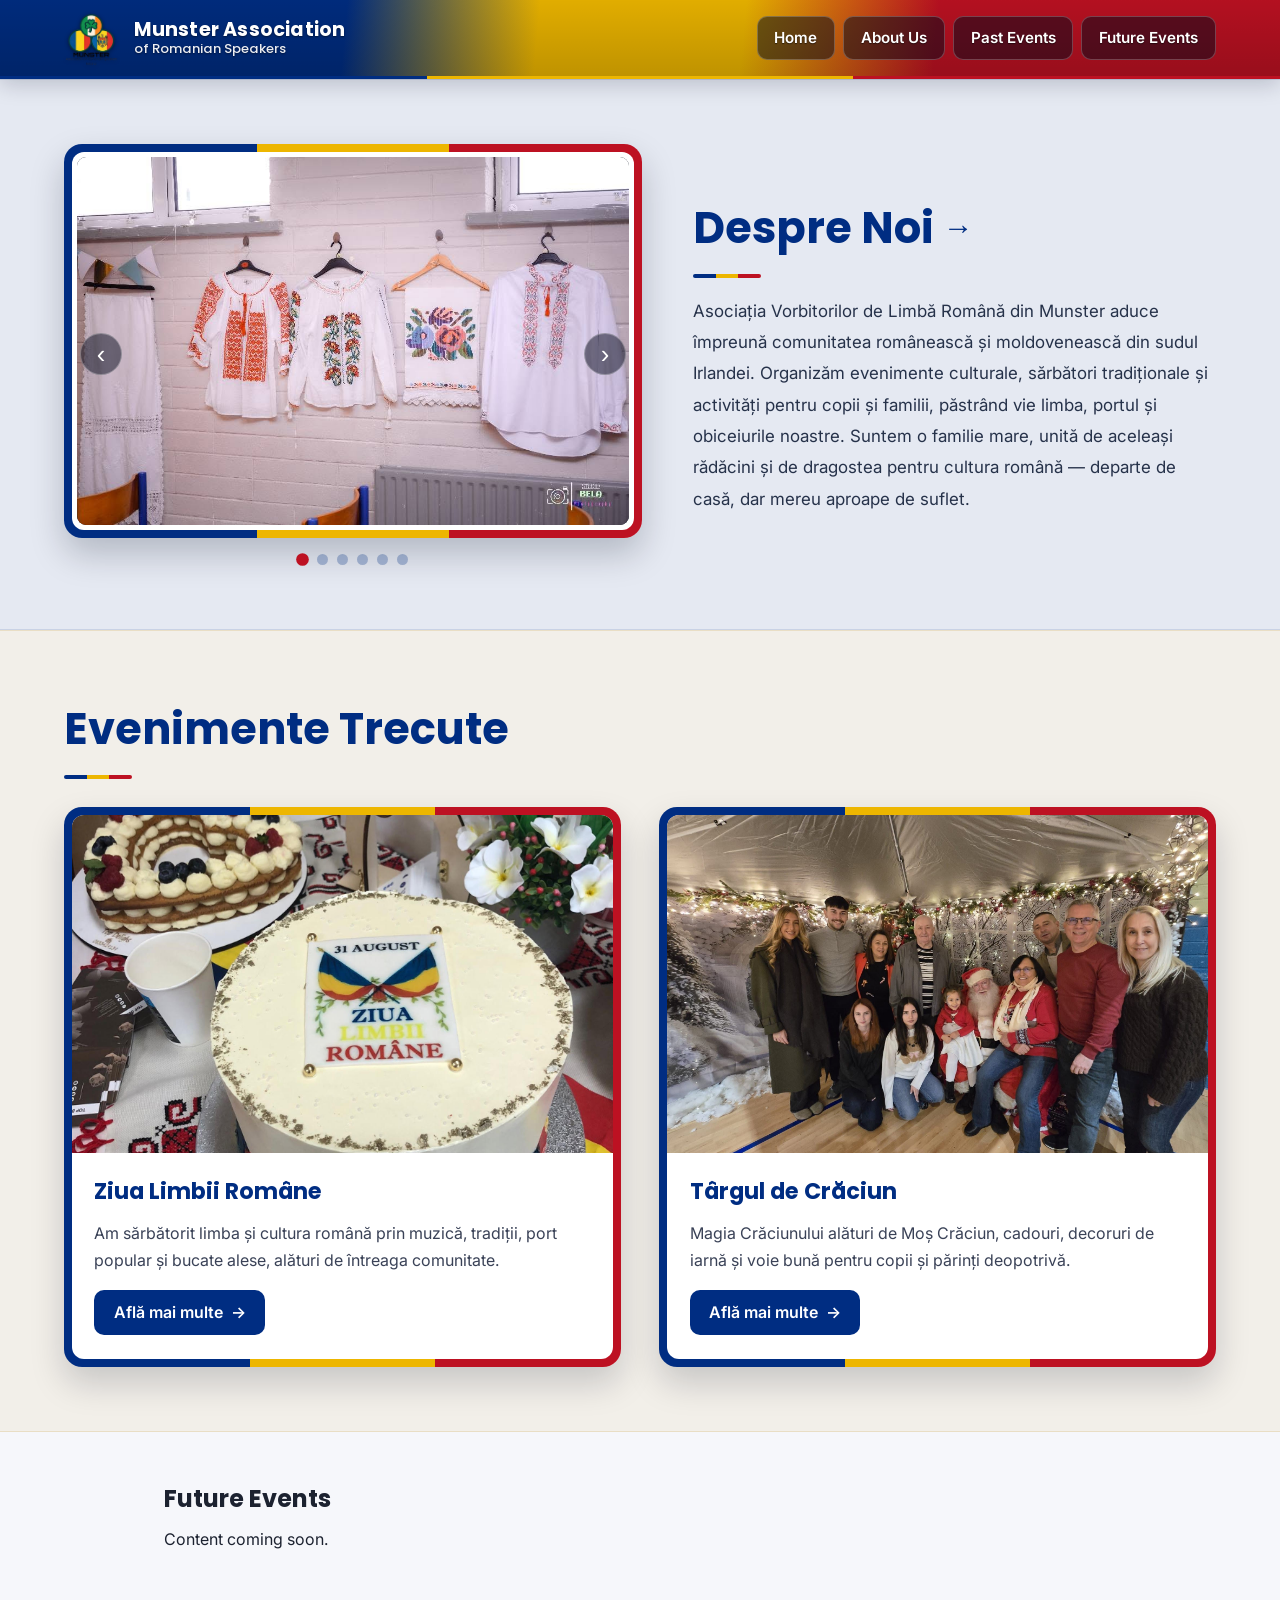
<file: index.html>
<!DOCTYPE html>
<html lang="en">
<head>
  <meta charset="UTF-8" />
  <meta name="viewport" content="width=device-width, initial-scale=1.0" />
  <title>Munster Association of Romanian Speakers</title>
  <meta
    name="description"
    content="Munster Association of Romanian Speakers — connecting and supporting the Romanian-speaking community across Munster, Ireland."
  />

  <link rel="preconnect" href="https://fonts.googleapis.com" />
  <link rel="preconnect" href="https://fonts.gstatic.com" crossorigin />
  <link
    href="https://fonts.googleapis.com/css2?family=Poppins:wght@500;600;700&family=Inter:wght@400;500;600&display=swap"
    rel="stylesheet"
  />

  <link rel="stylesheet" href="style.css" />
</head>
<body>
  <header class="site-header">
    <nav class="navbar" aria-label="Primary">
      <!-- Logo + organisation name (top left) -->
      <a class="brand" href="#home" aria-label="Munster Association of Romanian Speakers — home">
        <img
          class="brand__logo"
          src="images/logo.png"
          alt="Munster Association of Romanian Speakers logo"
          width="56"
          height="56"
        />
        <span class="brand__text">
          <span class="brand__name">Munster Association</span>
          <span class="brand__sub">of Romanian Speakers</span>
        </span>
      </a>

      <!-- Mobile menu toggle -->
      <button
        class="nav-toggle"
        aria-label="Open menu"
        aria-controls="primary-menu"
        aria-expanded="false"
      >
        <span class="nav-toggle__bar"></span>
        <span class="nav-toggle__bar"></span>
        <span class="nav-toggle__bar"></span>
      </button>

      <!-- Navigation buttons -->
      <ul class="nav-menu" id="primary-menu">
        <li><a class="nav-link" href="#home">Home</a></li>
        <li><a class="nav-link" href="#about">About Us</a></li>
        <li><a class="nav-link" href="#past-events">Past Events</a></li>
        <li><a class="nav-link" href="#future-events">Future Events</a></li>
      </ul>
    </nav>
  </header>

  <main id="home">
    <!-- About Us / Despre Noi -->
    <section id="about" class="about">
      <div class="about__inner">
        <!-- Sliding photo show with Romanian flag frame -->
        <div class="slideshow" data-slideshow aria-roledescription="carousel" aria-label="Photos from our community">
          <div class="slideshow__frame">
            <div class="slideshow__mat">
              <div class="slideshow__viewport">
                <div class="slideshow__track">
                  <img class="slide" src="images/about/about-1.jpg" alt="Traditional Romanian embroidered blouses on display" loading="lazy" />
                  <img class="slide" src="images/about/about-2.jpg" alt="Community members in traditional dress beside the Romanian, Irish and EU flags" loading="lazy" />
                  <img class="slide" src="images/about/about-3.jpg" alt="Members singing together at a cultural event" loading="lazy" />
                  <img class="slide" src="images/about/about-4.jpg" alt="Celebration cakes for Ziua Limbii Române (Romanian Language Day)" loading="lazy" />
                  <img class="slide" src="images/about/about-5.jpg" alt="Families gathered at our Christmas event" loading="lazy" />
                  <img class="slide" src="images/about/about-6.jpg" alt="Santa and helpers at the community Christmas ride" loading="lazy" />
                </div>
              </div>
            </div>
          </div>

          <button class="slideshow__btn slideshow__btn--prev" type="button" aria-label="Previous photo">&#8249;</button>
          <button class="slideshow__btn slideshow__btn--next" type="button" aria-label="Next photo">&#8250;</button>
          <div class="slideshow__dots" role="tablist" aria-label="Choose photo"></div>
        </div>

        <!-- Text -->
        <div class="about__text">
          <h2 class="about__title">
            <a class="about__title-link" href="about.html">
              Despre Noi
              <span class="about__arrow" aria-hidden="true">&#8594;</span>
            </a>
          </h2>
          <p class="about__lead">
            Asociația Vorbitorilor de Limbă Română din Munster aduce împreună
            comunitatea românească și moldovenească din sudul Irlandei.
            Organizăm evenimente culturale, sărbători tradiționale și activități
            pentru copii și familii, păstrând vie limba, portul și obiceiurile
            noastre. Suntem o familie mare, unită de aceleași rădăcini și de
            dragostea pentru cultura română — departe de casă, dar mereu
            aproape de suflet.
          </p>
        </div>
      </div>
    </section>

    <!-- Past Events / Evenimente Trecute -->
    <section id="past-events" class="events">
      <div class="events__inner">
        <h2 class="events__title">Evenimente Trecute</h2>

        <div class="events__grid">
          <!-- Ziua Limbii Române -->
          <article class="event-card">
            <div class="event-card__frame">
              <div class="event-card__mat">
                <div class="event-card__media">
                  <img
                    src="images/events/ziua-limbii-romane.jpg"
                    alt="Tort festiv pentru Ziua Limbii Române"
                    loading="lazy"
                  />
                </div>
                <div class="event-card__body">
                  <h3 class="event-card__title">Ziua Limbii Române</h3>
                  <p class="event-card__text">
                    Am sărbătorit limba și cultura română prin muzică, tradiții,
                    port popular și bucate alese, alături de întreaga comunitate.
                  </p>
                  <a class="event-card__btn" href="ziua-limbii-romane.html">
                    Află mai multe <span aria-hidden="true">&#8594;</span>
                  </a>
                </div>
              </div>
            </div>
          </article>

          <!-- Târgul de Crăciun -->
          <article class="event-card">
            <div class="event-card__frame">
              <div class="event-card__mat">
                <div class="event-card__media">
                  <img
                    src="images/events/targ-de-craciun.jpg"
                    alt="Familii alături de Moș Crăciun la Târgul de Crăciun"
                    loading="lazy"
                  />
                </div>
                <div class="event-card__body">
                  <h3 class="event-card__title">Târgul de Crăciun</h3>
                  <p class="event-card__text">
                    Magia Crăciunului alături de Moș Crăciun, cadouri, decoruri
                    de iarnă și voie bună pentru copii și părinți deopotrivă.
                  </p>
                  <a class="event-card__btn" href="targ-de-craciun.html">
                    Află mai multe <span aria-hidden="true">&#8594;</span>
                  </a>
                </div>
              </div>
            </div>
          </article>
        </div>
      </div>
    </section>

    <section id="future-events" class="section">
      <h2>Future Events</h2>
      <p>Content coming soon.</p>
    </section>
  </main>

  <script src="script.js"></script>
</body>
</html>
</file>
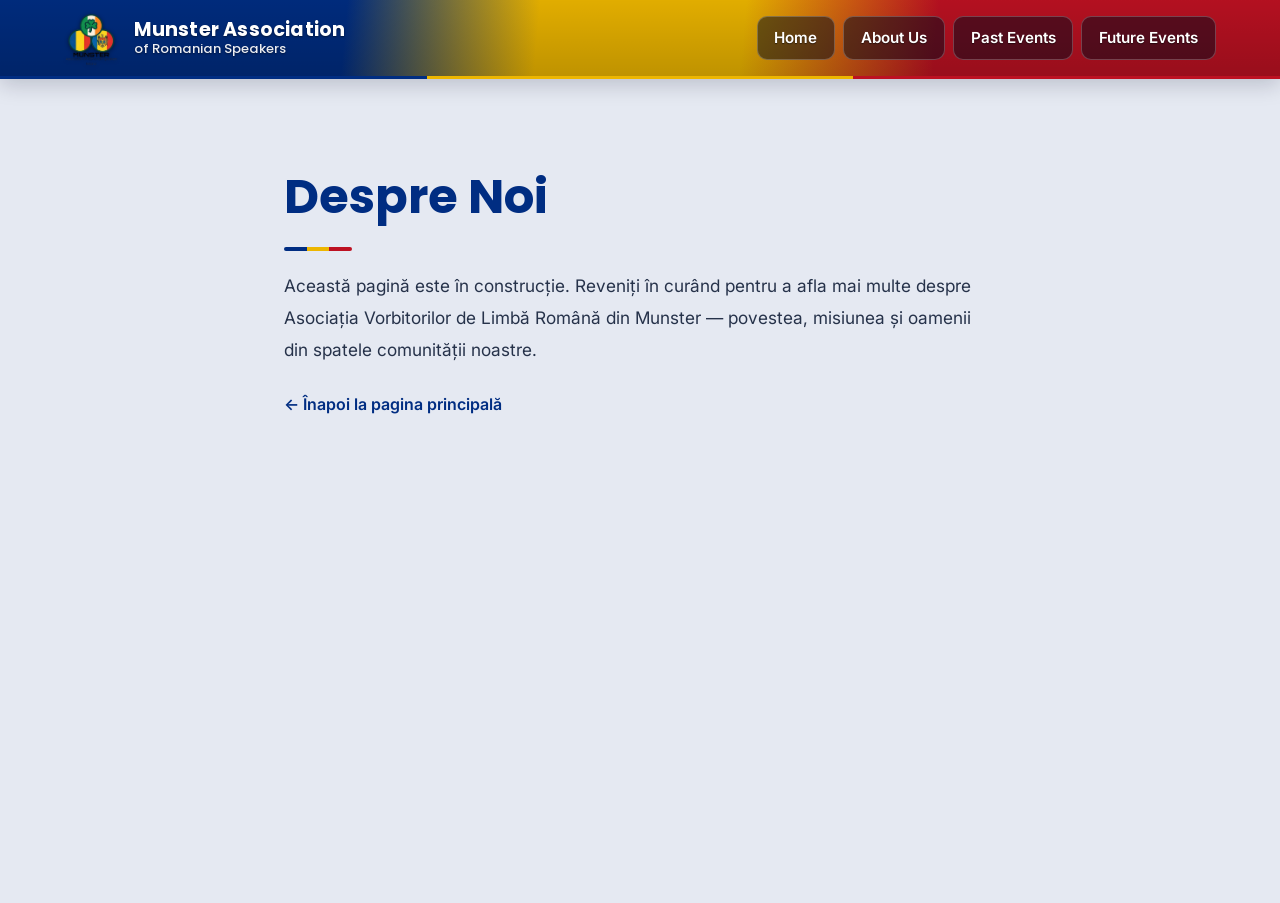
<file: about.html>
<!DOCTYPE html>
<html lang="ro">
<head>
  <meta charset="UTF-8" />
  <meta name="viewport" content="width=device-width, initial-scale=1.0" />
  <title>Despre Noi — Munster Association of Romanian Speakers</title>
  <meta
    name="description"
    content="Despre Asociația Vorbitorilor de Limbă Română din Munster — comunitate, cultură și tradiții românești în Irlanda."
  />

  <link rel="preconnect" href="https://fonts.googleapis.com" />
  <link rel="preconnect" href="https://fonts.gstatic.com" crossorigin />
  <link
    href="https://fonts.googleapis.com/css2?family=Poppins:wght@500;600;700&family=Inter:wght@400;500;600&display=swap"
    rel="stylesheet"
  />

  <link rel="stylesheet" href="style.css" />
</head>
<body>
  <header class="site-header">
    <nav class="navbar" aria-label="Primary">
      <a class="brand" href="index.html" aria-label="Munster Association of Romanian Speakers — home">
        <img
          class="brand__logo"
          src="images/logo.png"
          alt="Munster Association of Romanian Speakers logo"
          width="56"
          height="56"
        />
        <span class="brand__text">
          <span class="brand__name">Munster Association</span>
          <span class="brand__sub">of Romanian Speakers</span>
        </span>
      </a>

      <button
        class="nav-toggle"
        aria-label="Open menu"
        aria-controls="primary-menu"
        aria-expanded="false"
      >
        <span class="nav-toggle__bar"></span>
        <span class="nav-toggle__bar"></span>
        <span class="nav-toggle__bar"></span>
      </button>

      <ul class="nav-menu" id="primary-menu">
        <li><a class="nav-link" href="index.html#home">Home</a></li>
        <li><a class="nav-link" href="about.html">About Us</a></li>
        <li><a class="nav-link" href="index.html#past-events">Past Events</a></li>
        <li><a class="nav-link" href="index.html#future-events">Future Events</a></li>
      </ul>
    </nav>
  </header>

  <main>
    <section class="page">
      <div class="page__inner">
        <h1 class="page__title">Despre Noi</h1>
        <p class="page__lead">
          Această pagină este în construcție. Reveniți în curând pentru a afla
          mai multe despre Asociația Vorbitorilor de Limbă Română din Munster —
          povestea, misiunea și oamenii din spatele comunității noastre.
        </p>
        <a class="page__back" href="index.html">&#8592; Înapoi la pagina principală</a>
      </div>
    </section>
  </main>

  <script src="script.js"></script>
</body>
</html>
</file>
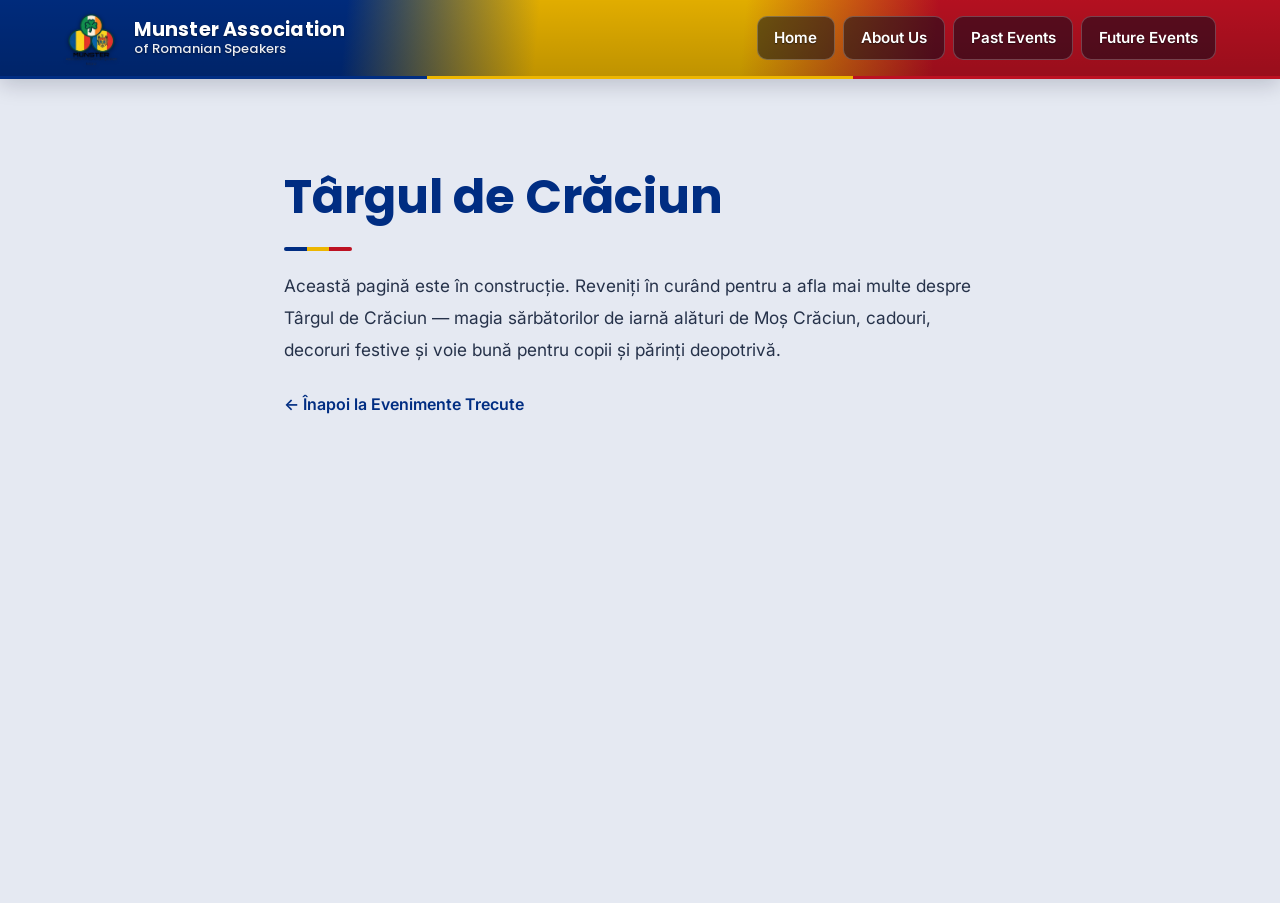
<file: targ-de-craciun.html>
<!DOCTYPE html>
<html lang="ro">
<head>
  <meta charset="UTF-8" />
  <meta name="viewport" content="width=device-width, initial-scale=1.0" />
  <title>Târgul de Crăciun — Munster Association of Romanian Speakers</title>
  <meta
    name="description"
    content="Târgul de Crăciun — magia sărbătorilor de iarnă alături de Moș Crăciun, organizat de Asociația Vorbitorilor de Limbă Română din Munster."
  />

  <link rel="preconnect" href="https://fonts.googleapis.com" />
  <link rel="preconnect" href="https://fonts.gstatic.com" crossorigin />
  <link
    href="https://fonts.googleapis.com/css2?family=Poppins:wght@500;600;700&family=Inter:wght@400;500;600&display=swap"
    rel="stylesheet"
  />

  <link rel="stylesheet" href="style.css" />
</head>
<body>
  <header class="site-header">
    <nav class="navbar" aria-label="Primary">
      <a class="brand" href="index.html" aria-label="Munster Association of Romanian Speakers — home">
        <img
          class="brand__logo"
          src="images/logo.png"
          alt="Munster Association of Romanian Speakers logo"
          width="56"
          height="56"
        />
        <span class="brand__text">
          <span class="brand__name">Munster Association</span>
          <span class="brand__sub">of Romanian Speakers</span>
        </span>
      </a>

      <button
        class="nav-toggle"
        aria-label="Open menu"
        aria-controls="primary-menu"
        aria-expanded="false"
      >
        <span class="nav-toggle__bar"></span>
        <span class="nav-toggle__bar"></span>
        <span class="nav-toggle__bar"></span>
      </button>

      <ul class="nav-menu" id="primary-menu">
        <li><a class="nav-link" href="index.html#home">Home</a></li>
        <li><a class="nav-link" href="about.html">About Us</a></li>
        <li><a class="nav-link" href="index.html#past-events">Past Events</a></li>
        <li><a class="nav-link" href="index.html#future-events">Future Events</a></li>
      </ul>
    </nav>
  </header>

  <main>
    <section class="page">
      <div class="page__inner">
        <h1 class="page__title">Târgul de Crăciun</h1>
        <p class="page__lead">
          Această pagină este în construcție. Reveniți în curând pentru a afla
          mai multe despre Târgul de Crăciun — magia sărbătorilor de iarnă
          alături de Moș Crăciun, cadouri, decoruri festive și voie bună pentru
          copii și părinți deopotrivă.
        </p>
        <a class="page__back" href="index.html#past-events">&#8592; Înapoi la Evenimente Trecute</a>
      </div>
    </section>
  </main>

  <script src="script.js"></script>
</body>
</html>
</file>
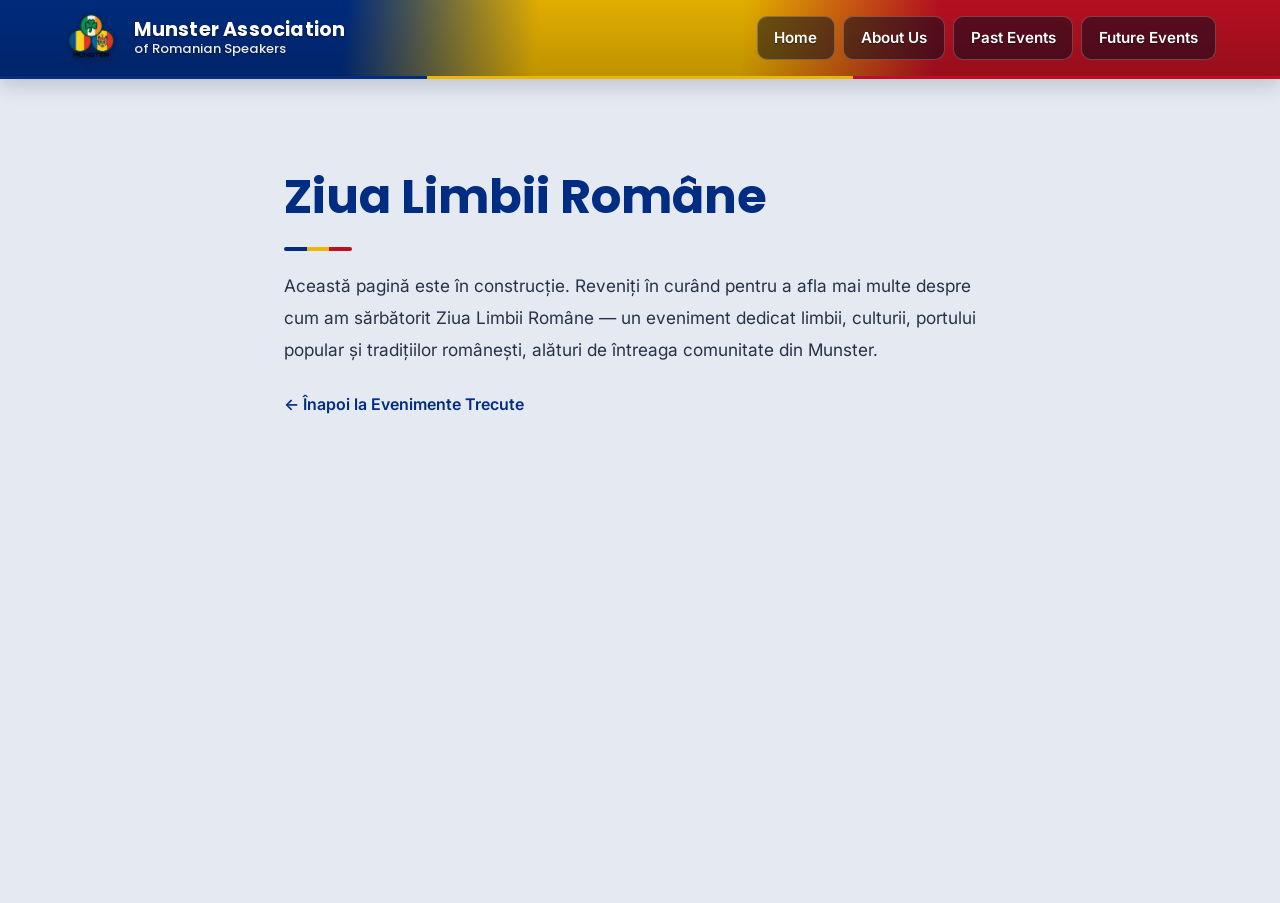
<file: ziua-limbii-romane.html>
<!DOCTYPE html>
<html lang="ro">
<head>
  <meta charset="UTF-8" />
  <meta name="viewport" content="width=device-width, initial-scale=1.0" />
  <title>Ziua Limbii Române — Munster Association of Romanian Speakers</title>
  <meta
    name="description"
    content="Ziua Limbii Române — un eveniment dedicat limbii, culturii și tradițiilor românești, organizat de Asociația Vorbitorilor de Limbă Română din Munster."
  />

  <link rel="preconnect" href="https://fonts.googleapis.com" />
  <link rel="preconnect" href="https://fonts.gstatic.com" crossorigin />
  <link
    href="https://fonts.googleapis.com/css2?family=Poppins:wght@500;600;700&family=Inter:wght@400;500;600&display=swap"
    rel="stylesheet"
  />

  <link rel="stylesheet" href="style.css" />
</head>
<body>
  <header class="site-header">
    <nav class="navbar" aria-label="Primary">
      <a class="brand" href="index.html" aria-label="Munster Association of Romanian Speakers — home">
        <img
          class="brand__logo"
          src="images/logo.png"
          alt="Munster Association of Romanian Speakers logo"
          width="56"
          height="56"
        />
        <span class="brand__text">
          <span class="brand__name">Munster Association</span>
          <span class="brand__sub">of Romanian Speakers</span>
        </span>
      </a>

      <button
        class="nav-toggle"
        aria-label="Open menu"
        aria-controls="primary-menu"
        aria-expanded="false"
      >
        <span class="nav-toggle__bar"></span>
        <span class="nav-toggle__bar"></span>
        <span class="nav-toggle__bar"></span>
      </button>

      <ul class="nav-menu" id="primary-menu">
        <li><a class="nav-link" href="index.html#home">Home</a></li>
        <li><a class="nav-link" href="about.html">About Us</a></li>
        <li><a class="nav-link" href="index.html#past-events">Past Events</a></li>
        <li><a class="nav-link" href="index.html#future-events">Future Events</a></li>
      </ul>
    </nav>
  </header>

  <main>
    <section class="page">
      <div class="page__inner">
        <h1 class="page__title">Ziua Limbii Române</h1>
        <p class="page__lead">
          Această pagină este în construcție. Reveniți în curând pentru a afla
          mai multe despre cum am sărbătorit Ziua Limbii Române — un eveniment
          dedicat limbii, culturii, portului popular și tradițiilor românești,
          alături de întreaga comunitate din Munster.
        </p>
        <a class="page__back" href="index.html#past-events">&#8592; Înapoi la Evenimente Trecute</a>
      </div>
    </section>
  </main>

  <script src="script.js"></script>
</body>
</html>
</file>
<file: style.css>
/* =========================================================
   Munster Association of Romanian Speakers
   Global styles + navigation bar
   ========================================================= */

/* ---- Reset / base ---- */
*,
*::before,
*::after {
  box-sizing: border-box;
  margin: 0;
  padding: 0;
}

:root {
  /* Romanian flag palette (deepened a touch for a richer, darker bar) */
  --ro-blue: #002d82;
  --ro-yellow: #edb600;
  --ro-red: #bd1122;

  --ink: #1c2230;
  --header-height: 76px;
}

html {
  scroll-behavior: smooth;
}

body {
  font-family: "Inter", system-ui, -apple-system, "Segoe UI", Roboto, sans-serif;
  color: var(--ink);
  background: #f6f7fb;
  line-height: 1.6;
}

img {
  display: block;
  max-width: 100%;
}

a {
  text-decoration: none;
  color: inherit;
}

/* =========================================================
   Header / Navigation
   ========================================================= */
.site-header {
  position: sticky;
  top: 0;
  z-index: 1000;

  /* The Romanian tricolour as the bar background.
     Each colour holds its own band, with a gentle feather at the
     seams — enough blend to feel crafted, not a smeared gradient. */
  background-image:
    /* subtle depth that deepens toward the base — no hazy white sheen,
       so the colours read clear and crisp */
    linear-gradient(to bottom, rgba(0, 0, 0, 0.05), rgba(0, 0, 0, 0.2)),
    /* the flag — clear colour fields with smooth, wider blends at the seams */
    linear-gradient(
      95deg,
      var(--ro-blue) 0%,
      var(--ro-blue) 27%,
      var(--ro-yellow) 42%,
      var(--ro-yellow) 58%,
      var(--ro-red) 73%,
      var(--ro-red) 100%
    );

  box-shadow: 0 6px 20px rgba(6, 12, 34, 0.18);
}

/* A crisp, hard-edged tricolour hairline anchors the softer bar above
   it — a deliberate designer touch rather than a tacky full blend. */
.site-header::after {
  content: "";
  display: block;
  height: 3px;
  background-image: linear-gradient(
    90deg,
    var(--ro-blue) 0 33.33%,
    var(--ro-yellow) 33.33% 66.66%,
    var(--ro-red) 66.66% 100%
  );
}

.navbar {
  max-width: 1200px;
  min-height: var(--header-height);
  margin: 0 auto;
  padding: 0.6rem 1.5rem;

  display: flex;
  align-items: center;
  justify-content: space-between;
  gap: 1rem;
}

/* ---- Brand (logo + name), top left ---- */
.brand {
  display: inline-flex;
  align-items: center;
  gap: 0.85rem;
  color: #fff;
}

.brand__logo {
  height: 56px;
  width: 56px;
  object-fit: contain;
  /* the transparent logo lifts off the blue band nicely */
  filter: drop-shadow(0 1px 2px rgba(0, 0, 0, 0.45));
}

.brand__text {
  display: flex;
  flex-direction: column;
  line-height: 1.15;
}

.brand__name {
  font-family: "Poppins", sans-serif;
  font-weight: 700;
  font-size: 1.2rem;
  letter-spacing: 0.2px;
  color: #ffffff;
  text-shadow: 0 1px 2px rgba(0, 0, 0, 0.5);
}

.brand__sub {
  font-family: "Poppins", sans-serif;
  font-weight: 500;
  font-size: 0.82rem;
  color: rgba(255, 255, 255, 0.92);
  text-shadow: 0 1px 2px rgba(0, 0, 0, 0.45);
}

/* ---- Navigation buttons ---- */
.nav-menu {
  list-style: none;
  display: flex;
  align-items: center;
  gap: 0.5rem;
}

.nav-link {
  display: inline-block;
  padding: 0.55rem 1.05rem;
  border-radius: 10px;
  font-weight: 600;
  font-size: 0.95rem;
  color: #ffffff;

  /* solid, crisp dark buttons that read as one set over any band */
  background: rgba(6, 11, 28, 0.52);
  border: 1px solid rgba(255, 255, 255, 0.22);
  text-shadow: 0 1px 1px rgba(0, 0, 0, 0.5);
  transition: background 0.2s ease, transform 0.2s ease,
    border-color 0.2s ease, box-shadow 0.2s ease;
}

.nav-link:hover,
.nav-link:focus-visible {
  background: rgba(6, 11, 28, 0.7);
  border-color: rgba(255, 255, 255, 0.5);
  transform: translateY(-1px);
  box-shadow: 0 4px 12px rgba(0, 0, 0, 0.22);
  outline: none;
}

.nav-link:active {
  transform: translateY(0);
}

/* ---- Mobile toggle (hidden on desktop) ---- */
.nav-toggle {
  display: none;
  flex-direction: column;
  justify-content: center;
  gap: 5px;
  width: 46px;
  height: 46px;
  padding: 0 10px;
  border: 1px solid rgba(255, 255, 255, 0.35);
  border-radius: 10px;
  background: rgba(12, 18, 38, 0.28);
  cursor: pointer;
}

.nav-toggle__bar {
  height: 3px;
  width: 100%;
  border-radius: 3px;
  background: #fff;
  transition: transform 0.25s ease, opacity 0.2s ease;
}

/* animate to an "X" when open */
.nav-toggle[aria-expanded="true"] .nav-toggle__bar:nth-child(1) {
  transform: translateY(8px) rotate(45deg);
}
.nav-toggle[aria-expanded="true"] .nav-toggle__bar:nth-child(2) {
  opacity: 0;
}
.nav-toggle[aria-expanded="true"] .nav-toggle__bar:nth-child(3) {
  transform: translateY(-8px) rotate(-45deg);
}

/* =========================================================
   Responsive
   ========================================================= */
@media (max-width: 860px) {
  .nav-toggle {
    display: flex;
  }

  .nav-menu {
    position: absolute;
    top: 100%;
    left: 0;
    right: 0;
    flex-direction: column;
    align-items: stretch;
    gap: 0.5rem;
    padding: 1rem 1.5rem 1.25rem;

    /* solid backing for the dropdown so links stay readable */
    background: var(--ro-blue);
    border-top: 3px solid var(--ro-yellow);
    box-shadow: 0 12px 22px rgba(6, 12, 34, 0.28);

    /* hidden state */
    transform: translateY(-8px);
    opacity: 0;
    pointer-events: none;
    transition: transform 0.22s ease, opacity 0.22s ease;
  }

  .nav-menu.is-open {
    transform: translateY(0);
    opacity: 1;
    pointer-events: auto;
  }

  .nav-link {
    display: block;
    text-align: center;
  }

  .brand__name {
    font-size: 1.05rem;
  }
  .brand__sub {
    font-size: 0.76rem;
  }
}

@media (max-width: 420px) {
  .brand__sub {
    display: none;
  }
  .brand__logo {
    height: 48px;
    width: 48px;
  }
}

/* =========================================================
   Minimal page scaffolding (so nav anchors have targets)
   ========================================================= */
.section {
  max-width: 1000px;
  margin: 0 auto;
  padding: 3rem 1.5rem;
  scroll-margin-top: calc(var(--header-height) + 12px);
  min-height: 60vh;
}

.section h1,
.section h2 {
  font-family: "Poppins", sans-serif;
  margin-bottom: 0.5rem;
}

/* =========================================================
   About Us / Despre Noi
   ========================================================= */
.about {
  /* dark blue, but a very light wash of it */
  background-color: rgba(0, 45, 130, 0.07);
  border-top: 1px solid rgba(0, 45, 130, 0.12);
  border-bottom: 1px solid rgba(0, 45, 130, 0.12);
  scroll-margin-top: calc(var(--header-height) + 12px);
}

.about__inner {
  max-width: 1200px;
  margin: 0 auto;
  padding: clamp(2.25rem, 5vw, 4rem) 1.5rem;

  display: grid;
  grid-template-columns: 1.05fr 0.95fr;
  gap: clamp(1.75rem, 4vw, 3.5rem);
  align-items: center;
}

/* ---- Text side ---- */
.about__title {
  font-family: "Poppins", sans-serif;
  font-weight: 700;
  font-size: clamp(1.9rem, 4vw, 2.7rem);
  color: var(--ro-blue);
  margin-bottom: 0.35rem;
}

/* "Despre Noi" acts as a button that links to the About Us page */
.about__title-link {
  display: inline-flex;
  align-items: center;
  gap: 0.55rem;
  color: inherit;
  text-decoration: none;
  cursor: pointer;
  transition: color 0.2s ease;
}

.about__title-link:hover,
.about__title-link:focus-visible {
  color: var(--ro-red);
  outline: none;
}

.about__arrow {
  display: inline-block;
  font-size: 0.7em;
  transition: transform 0.2s ease;
}

.about__title-link:hover .about__arrow,
.about__title-link:focus-visible .about__arrow {
  transform: translateX(6px);
}

.about__title-link:focus-visible {
  text-decoration: underline;
  text-underline-offset: 6px;
}

/* small tricolour accent under the heading */
.about__title::after {
  content: "";
  display: block;
  width: 68px;
  height: 4px;
  margin-top: 0.7rem;
  border-radius: 3px;
  background-image: linear-gradient(
    90deg,
    var(--ro-blue) 0 33.33%,
    var(--ro-yellow) 33.33% 66.66%,
    var(--ro-red) 66.66% 100%
  );
}

.about__lead {
  margin-top: 1.1rem;
  font-size: 1.06rem;
  line-height: 1.85;
  color: #26324a;
  max-width: 60ch;
}

/* ---- Sliding photo show ---- */
.slideshow {
  position: relative;
}

/* the Romanian flag frame: vertical blue | yellow | red bands */
.slideshow__frame {
  padding: 8px;
  border-radius: 18px;
  background-image: linear-gradient(
    90deg,
    var(--ro-blue) 0 33.33%,
    var(--ro-yellow) 33.33% 66.66%,
    var(--ro-red) 66.66% 100%
  );
  box-shadow: 0 16px 34px rgba(6, 12, 34, 0.22);
}

/* thin white inner ring so the photo lifts off the flag */
.slideshow__mat {
  padding: 5px;
  border-radius: 12px;
  background: #ffffff;
}

.slideshow__viewport {
  position: relative;
  overflow: hidden;
  border-radius: 9px;
  aspect-ratio: 3 / 2;
  background: #0b1220;
}

.slideshow__track {
  display: flex;
  height: 100%;
  transition: transform 0.6s cubic-bezier(0.4, 0, 0.2, 1);
  will-change: transform;
}

.slide {
  min-width: 100%;
  height: 100%;
  object-fit: cover;
}

/* prev / next controls */
.slideshow__btn {
  position: absolute;
  top: 50%;
  transform: translateY(-50%);
  width: 42px;
  height: 42px;
  display: grid;
  place-items: center;
  font-size: 1.6rem;
  line-height: 1;
  color: #fff;
  background: rgba(6, 11, 28, 0.5);
  border: 1px solid rgba(255, 255, 255, 0.28);
  border-radius: 50%;
  cursor: pointer;
  transition: background 0.2s ease, transform 0.2s ease;
}

.slideshow__btn:hover {
  background: rgba(6, 11, 28, 0.72);
}

.slideshow__btn--prev {
  left: 16px;
}
.slideshow__btn--next {
  right: 16px;
}

/* dots */
.slideshow__dots {
  display: flex;
  justify-content: center;
  gap: 9px;
  margin-top: 1rem;
}

.slideshow__dot {
  width: 11px;
  height: 11px;
  padding: 0;
  border-radius: 50%;
  border: none;
  cursor: pointer;
  background: rgba(0, 45, 130, 0.28);
  transition: background 0.2s ease, transform 0.2s ease;
}

.slideshow__dot:hover {
  background: rgba(0, 45, 130, 0.5);
}

.slideshow__dot.is-active {
  background: var(--ro-red);
  transform: scale(1.15);
}

@media (max-width: 860px) {
  .about__inner {
    grid-template-columns: 1fr;
  }
  .about__text {
    order: 2;
  }
  .slideshow {
    order: 1;
  }
}

/* =========================================================
   Simple content page (e.g. Despre Noi placeholder)
   ========================================================= */
.page {
  background-color: rgba(0, 45, 130, 0.07);
  min-height: calc(100vh - var(--header-height));
}

.page__inner {
  max-width: 760px;
  margin: 0 auto;
  padding: clamp(2.5rem, 7vw, 5rem) 1.5rem;
}

.page__title {
  font-family: "Poppins", sans-serif;
  font-weight: 700;
  font-size: clamp(2rem, 5vw, 3rem);
  color: var(--ro-blue);
  margin-bottom: 0.4rem;
}

.page__title::after {
  content: "";
  display: block;
  width: 68px;
  height: 4px;
  margin-top: 0.7rem;
  border-radius: 3px;
  background-image: linear-gradient(
    90deg,
    var(--ro-blue) 0 33.33%,
    var(--ro-yellow) 33.33% 66.66%,
    var(--ro-red) 66.66% 100%
  );
}

.page__lead {
  margin-top: 1.2rem;
  font-size: 1.08rem;
  line-height: 1.85;
  color: #26324a;
}

.page__back {
  display: inline-block;
  margin-top: 1.6rem;
  font-weight: 600;
  color: var(--ro-blue);
  transition: color 0.2s ease;
}

.page__back:hover {
  color: var(--ro-red);
}

/* =========================================================
   Past Events / Evenimente Trecute
   ========================================================= */
.events {
  /* dark yellow, same very light transparency as the About section */
  background-color: rgba(184, 134, 11, 0.07);
  border-top: 1px solid rgba(184, 134, 11, 0.16);
  border-bottom: 1px solid rgba(184, 134, 11, 0.16);
  scroll-margin-top: calc(var(--header-height) + 12px);
}

.events__inner {
  max-width: 1200px;
  margin: 0 auto;
  padding: clamp(2.25rem, 5vw, 4rem) 1.5rem;
}

.events__title {
  font-family: "Poppins", sans-serif;
  font-weight: 700;
  font-size: clamp(1.9rem, 4vw, 2.7rem);
  color: var(--ro-blue);
  margin-bottom: 1.75rem;
}

.events__title::after {
  content: "";
  display: block;
  width: 68px;
  height: 4px;
  margin-top: 0.7rem;
  border-radius: 3px;
  background-image: linear-gradient(
    90deg,
    var(--ro-blue) 0 33.33%,
    var(--ro-yellow) 33.33% 66.66%,
    var(--ro-red) 66.66% 100%
  );
}

.events__grid {
  display: grid;
  grid-template-columns: repeat(2, 1fr);
  gap: clamp(1.5rem, 3vw, 2.5rem);
}

/* rectangular box wrapped in the Romanian flag frame */
.event-card {
  height: 100%;
}

.event-card__frame {
  height: 100%;
  padding: 8px;
  border-radius: 18px;
  background-image: linear-gradient(
    90deg,
    var(--ro-blue) 0 33.33%,
    var(--ro-yellow) 33.33% 66.66%,
    var(--ro-red) 66.66% 100%
  );
  box-shadow: 0 16px 34px rgba(6, 12, 34, 0.18);
}

.event-card__mat {
  height: 100%;
  display: flex;
  flex-direction: column;
  background: #ffffff;
  border-radius: 12px;
  overflow: hidden;
}

.event-card__media {
  aspect-ratio: 16 / 10;
  overflow: hidden;
}

.event-card__media img {
  width: 100%;
  height: 100%;
  object-fit: cover;
  display: block;
  transition: transform 0.45s ease;
}

.event-card:hover .event-card__media img {
  transform: scale(1.05);
}

.event-card__body {
  flex: 1;
  display: flex;
  flex-direction: column;
  gap: 0.65rem;
  padding: 1.3rem 1.4rem 1.5rem;
}

.event-card__title {
  font-family: "Poppins", sans-serif;
  font-weight: 700;
  font-size: 1.4rem;
  color: var(--ro-blue);
}

.event-card__text {
  flex: 1;
  color: #3a4257;
  line-height: 1.65;
}

.event-card__btn {
  align-self: flex-start;
  margin-top: 0.4rem;
  display: inline-flex;
  align-items: center;
  gap: 0.5rem;
  padding: 0.62rem 1.2rem;
  border-radius: 10px;
  background: var(--ro-blue);
  color: #ffffff;
  font-weight: 600;
  text-decoration: none;
  transition: background 0.2s ease, transform 0.2s ease, box-shadow 0.2s ease;
}

.event-card__btn span {
  transition: transform 0.2s ease;
}

.event-card__btn:hover,
.event-card__btn:focus-visible {
  background: var(--ro-red);
  box-shadow: 0 6px 16px rgba(189, 17, 34, 0.28);
  outline: none;
}

.event-card__btn:hover span,
.event-card__btn:focus-visible span {
  transform: translateX(4px);
}

@media (max-width: 860px) {
  .events__grid {
    grid-template-columns: 1fr;
  }
}
</file>
